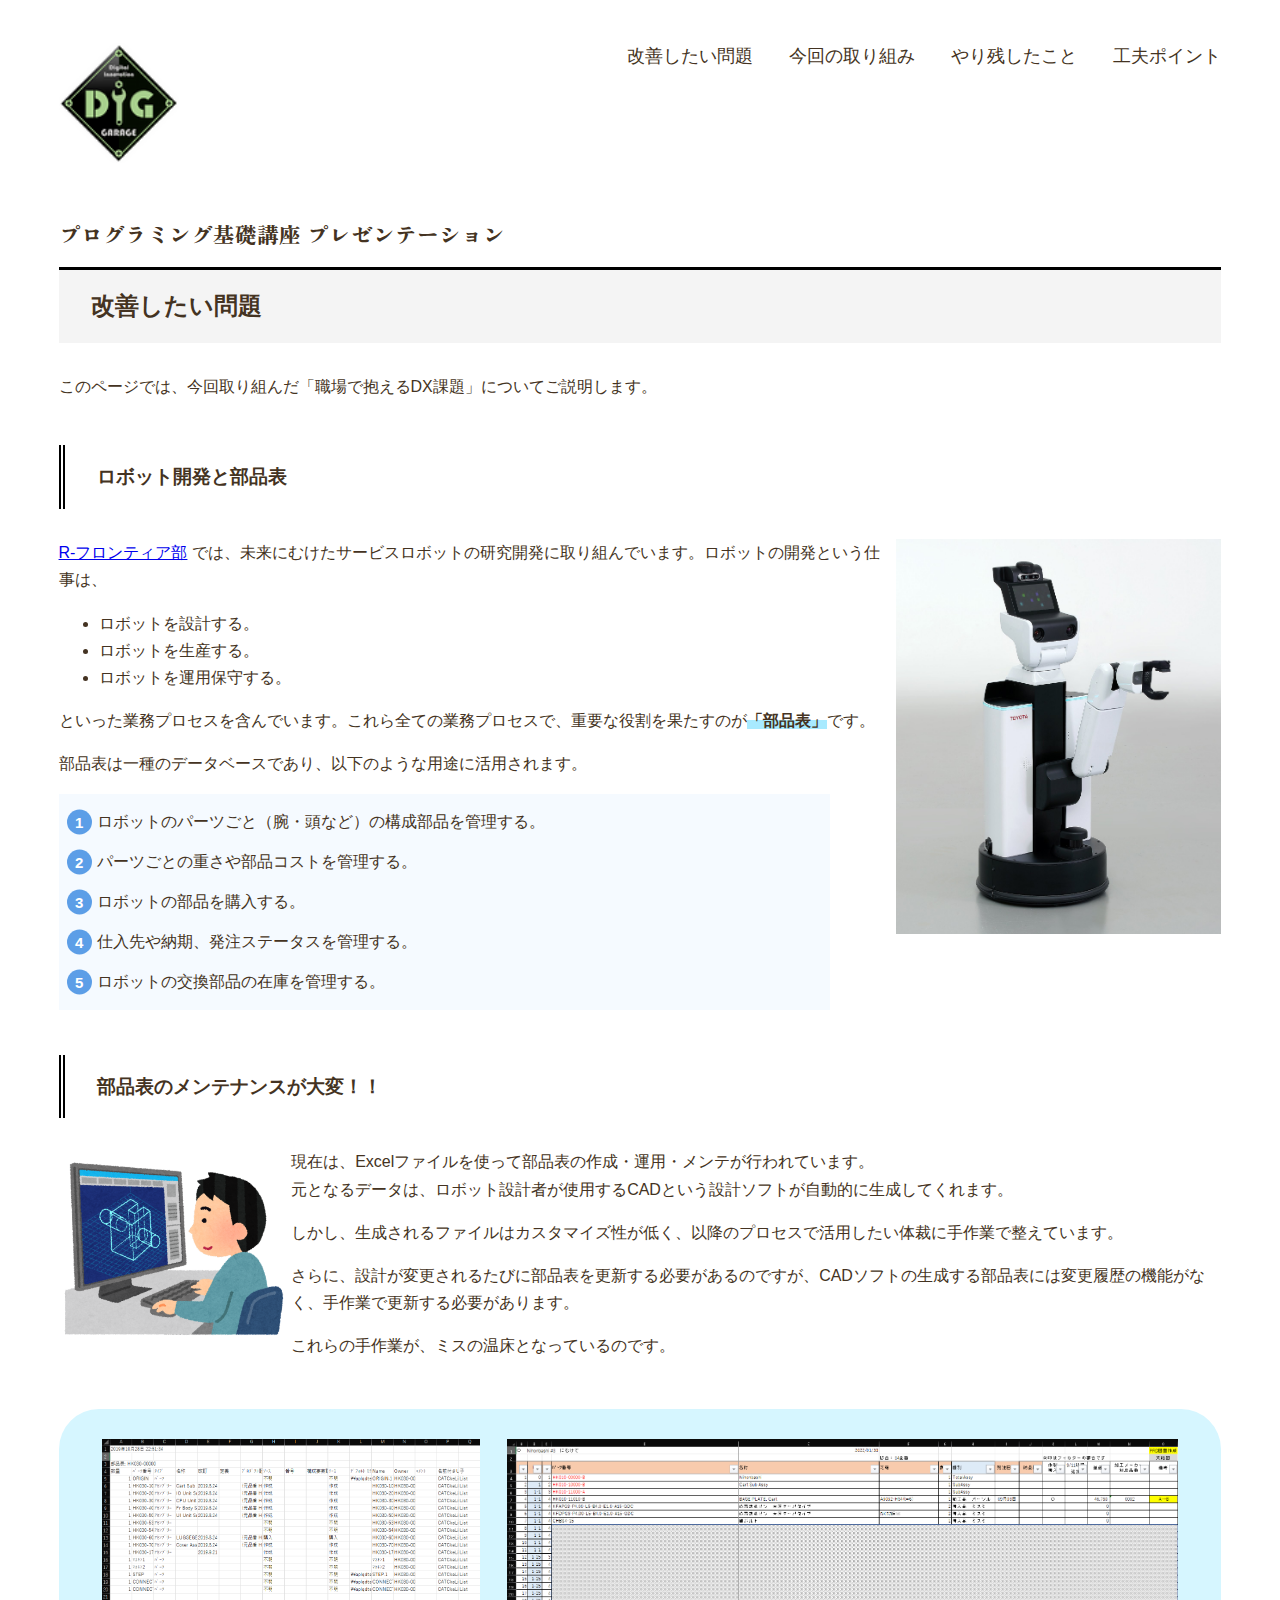
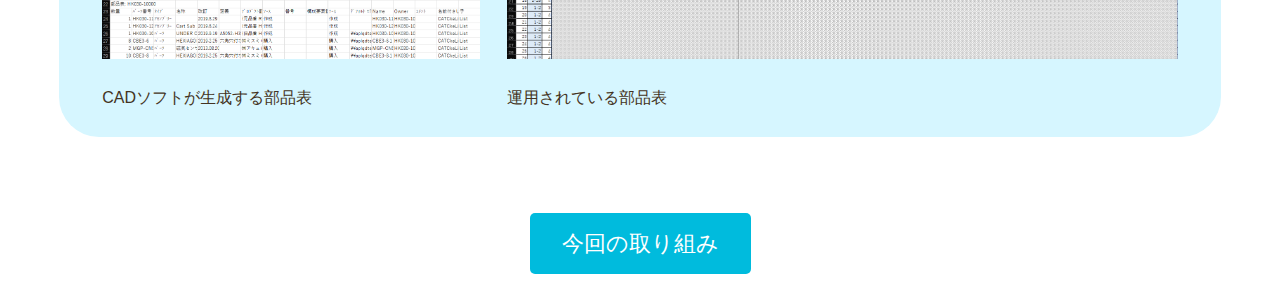
<file: problem.html>
<!DOCTYPE html>
<html lang="ja">
  <head>
    <meta charset="UTF-8" />
    <meta http-equiv="X-UA-Compatible" content="IE=edge" />
    <meta name="viewport" content="width=device-width, initial-scale=1.0" />
    <meta
      name="description"
      content="Digital Innovation Garage プログラミング基礎講座の最終プレゼンページ"
    />

    <!-- CSS -->
    <!-- <link rel="stylesheet" href="https://unpkg.com/ress/dist/ress.min.css" /> -->
    <link rel="preconnect" href="https://fonts.googleapis.com" />
    <link rel="preconnect" href="https://fonts.gstatic.com" crossorigin />
    <link
      href="https://fonts.googleapis.com/css2?family=Zen+Antique&display=swap"
      rel="stylesheet"
    />
    <link rel="stylesheet" href="css/style.css" />

    <title>DIG プログラミング基礎 プレゼン</title>

    <!-- ファビコン -->
    <link
      rel="icon"
      type="image/png"
      href="images/2463094928357_a8c4a4df8d96935ad25b_88.png"
    />
  </head>
</html>
<body>
  <header class="page-header wrapper">
    <h1>
      <a href="index.html"
        ><img
          class="logo"
          src="images/2463094928357_a8c4a4df8d96935ad25b_88.png"
          alt="DIGプレゼンホーム"
      /></a>
    </h1>
    <nav>
      <ul class="main-nav">
        <li><a class="noline" href="problem.html">改善したい問題</a></li>
        <li><a class="noline" href="attempt.html">今回の取り組み</a></li>
        <li><a class="noline" href="next.html">やり残したこと</a></li>
        <li><a class="noline" href="point.html">工夫ポイント</a></li>
      </ul>
    </nav>
  </header>
  <main class="content wrapper">
    <h1 class="title-in-content-page">
      プログラミング基礎講座 プレゼンテーション
    </h1>
    <h2 class="h2-content-title">改善したい問題</h2>
    <p>
      このページでは、今回取り組んだ「職場で抱えるDX課題」についてご説明します。
    </p>

    <h3 class="h3-content-title">ロボット開発と部品表</h3>
    <img src="./images/20190807_01_02.jpg" class="hsr-img" alt="HSR" width="28%" height=auto>
    <p>
      <a class="text-link" href="https://www.toyota.co.jp/jpn/tech/partner_robot/"
        >R-フロンティア部</a
      >
      では、未来にむけたサービスロボットの研究開発に取り組んでいます。ロボットの開発という仕事は、
      <ul>
        <li>ロボットを設計する。</li>
        <li>ロボットを生産する。</li>
        <li>ロボットを運用保守する。</li>
      </ul>
      <p>といった業務プロセスを含んでいます。これら全ての業務プロセスで、重要な役割を果たすのが<span class="under">「部品表」</span>です。</p>
      <p>部品表は一種のデータベースであり、以下のような用途に活用されます。</p>
      <ol>
        <li>ロボットのパーツごと（腕・頭など）の構成部品を管理する。</li>
        <li>パーツごとの重さや部品コストを管理する。</li>
        <li>ロボットの部品を購入する。</li>
        <li>仕入先や納期、発注ステータスを管理する。</li>
        <li>ロボットの交換部品の在庫を管理する。</li>
      </ol>
      <p class="clearRight"></p>
    </p>

    <h3 class="h3-content-title">部品表のメンテナンスが大変！！</h3>
    <img src="./images/job_3d_cad_designer.png" class="cad-img" alt="3D_CAD" width="20%" height=auto>
    <p>現在は、Excelファイルを使って部品表の作成・運用・メンテが行われています。<br>元となるデータは、ロボット設計者が使用するCADという設計ソフトが自動的に生成してくれます。</p>
    <p>しかし、生成されるファイルはカスタマイズ性が低く、以降のプロセスで活用したい体裁に手作業で整えています。</p>
    <p>さらに、設計が変更されるたびに部品表を更新する必要があるのですが、CADソフトの生成する部品表には変更履歴の機能がなく、手作業で更新する必要があります。</p>
    <p>これらの手作業が、ミスの温床となっているのです。</p>
    <p class="clearLeft"></p>
    <div class="img-container" style="margin-top: 50px;">
      <div class="parts-list">
        <img src="./images/original_parts_list.png" alt="original_parts_list" width=auto height="220px">
        <p>CADソフトが生成する部品表</p>
      </div>
      <div class="parts-list">
        <img src="./images/parts_list.png" alt="parts-list" width=auto height="220px">
        <p>運用されている部品表</p>
      </div>
    </div>
  </main>
  <div class="home-content wrapper">
    <a class="button noline" href="attempt.html">今回の取り組み</a>
  </div>
  <!-- /.home-content -->
</body>
</file>
<file: css/style.css>
@charset "UTF-8";

/* 共通部分 
------------------------------------------ */

html {
  font-size: 100%;
}
body {
  font-family: "Yu Gothic Medium", "游ゴシック Medium", YuGothic, "游ゴシック体",
    "ヒラギノ角ゴ Pro W3", sans-serif;
  line-height: 1.7;
  color: #432;
}
/* a {
  text-decoration: none;
} */
img {
  max-width: 100%;
}

/* HEADER 
------------------------------------------ */
.logo {
  width: 120px;
  margin-top: 14px;
}
.main-nav {
  display: flex;
  font-size: 1.1rem;
  text-transform: uppercase;
  margin-top: 34px;
  list-style: none;
}
.main-nav li {
  margin-left: 36px;
}
.main-nav a {
  color: #432;
}
.main-nav a:hover {
  color: #0bd;
}
.page-header {
  display: flex;
  justify-content: space-between;
}
.noline {
  text-decoration: none;
}
.wrapper {
  max-width: 1300px;
  margin: 0 auto;
  padding: 0 4%;
}

/* 大きな背景画像 */
/* .big-bg {
  background-size: cover;
  background-position: center top;
  background-repeat: no-repeat;
}
#home {
  background-image: url(../images/1586177115926.jpeg);
  min-height: 100vh;
}
#home .page-title {
  text-transform: none;
} */

/* HOME 
------------------------------------------ */
.home-content {
  text-align: center;
  margin-top: 7%;
  margin-bottom: 3%;
}
.home-content p {
  font-size: 1.125rem;
  margin: 10px 0 42px;
}

/* 見出し */
.page-title {
  font-size: 3rem;
  font-family: "Zen Antique", serif;
  text-transform: uppercase;
  font-weight: normal;
}
.title-in-content-page {
  font-size: 1.35rem;
  font-family: "Zen Antique", serif;
  text-transform: uppercase;
  font-weight: normal;
}
.h2-content-title {
  padding: 1rem 2rem;
  border-top: 3px solid #000;
  background: #f4f4f4;
  margin-top: 15px;
  margin-bottom: 30px;
}
.h3-content-title {
  padding: 1rem 2rem;
  border-left: 6px double #000;
  margin-top: 45px;
  margin-bottom: 30px;
}

/* ボタン */
.button {
  font-size: 1.375rem;
  background-color: #0bd;
  color: #fff;
  border-radius: 5px;
  margin-top: 10rem;
  margin-bottom: 10px;
  padding: 18px 32px;
}
.button:hover {
  background-color: #0090aa;
}

.btn-flat-border {
  display: inline-block;
  padding: 0.3em 1em;
  margin-bottom: 20px;

  text-decoration: none;
  color: #67c5ff;
  border: solid 2px #67c5ff;
  border-radius: 3px;
  transition: 0.4s;
}

.btn-flat-border:hover {
  background: #67c5ff;
  color: white;
}
/* 画像 */
img.cad-img {
  float: left;
}
img.hsr-img {
  float: right;
}

.clearLeft {
  clear: left;
}
.clearRight {
  clear: right;
}

.img-container {
  display: flex;
  justify-content: space-around;
  background-color: #d6f6ff;
  padding: 30px 30px 10px;
  border-radius: 40px;
}
.img.parts-list {
  margin: 10px;
  padding: 10px;
}

/* 本文 */
.under {
  font-weight: bold;
  background: linear-gradient(transparent 50%, #a8eaff 50%);
}
ol {
  counter-reset: number; /*数字をリセット*/
  list-style-type: none !important; /*数字を一旦消す*/
  padding: 0.5em;
  background: #f5faff;
  width: 65%;
}
ol li {
  position: relative;
  padding-left: 30px;
  line-height: 1.5em;
  padding: 0.5em 0.5em 0.5em 30px;
}

ol li:before {
  /* 以下数字をつける */
  position: absolute;
  counter-increment: number;
  content: counter(number);
  /*以下数字のデザイン変える*/
  display: inline-block;
  background: #5c9ee7;
  color: white;
  font-family: "Avenir", "Arial Black", "Arial", sans-serif;
  font-weight: bold;
  font-size: 15px;
  border-radius: 50%;
  left: 0;
  width: 25px;
  height: 25px;
  line-height: 25px;
  text-align: center;
  /*以下 上下中央寄せのため*/
  top: 50%;
  -webkit-transform: translateY(-50%);
  transform: translateY(-50%);
}
.text-link {
  text-decoration: underline;
}
/* next action page */
.h3-next {
  margin-top: 60px;
  margin-bottom: 20px;
  padding: 0.25em 0.5em; /*上下 左右の余白*/
  color: #494949; /*文字色*/
  background: transparent; /*背景透明に*/
  border-left: solid 5px #7db4e6; /*左線*/
}
/* ポイント */
.h3-point {
  margin-top: 50px;
  margin-bottom: 20px;
  color: #505050; /*文字色*/
  padding: 0.5em; /*文字周りの余白*/
  display: inline-block; /*おまじない*/
  line-height: 1.3; /*行高*/
  background: #dbebf8; /*背景色*/
  vertical-align: middle;
  border-radius: 25px 0px 0px 25px; /*左側の角を丸く*/
}

.h3-point:before {
  content: "●";
  color: white;
  margin-right: 8px;
}

/* 参考リンク */
.h4-ref {
  position: relative;
  display: inline-block;
  margin-top: 20px;
  padding: 0 55px;
}

.h4-ref:before,
.h4-ref:after {
  content: "";
  position: absolute;
  top: 50%;
  display: inline-block;
  width: 45px;
  height: 2px;
  border-top: solid 1px black;
  border-bottom: solid 1px black;
}

.h4-ref:before {
  left: 0;
}
.h4-ref:after {
  right: 0;
}

.point-list {
  margin-left: 40px;
  margin-bottom: 30px;
}
.btn-flat-double-border {
  display: inline-block;
  padding: 0.5em 1em;
  text-decoration: none;
  color: #67c5ff;
  border: double 4px #67c5ff;
  border-radius: 3px;
  transition: 0.4s;
}
.btn-flat-double-border:hover {
  background: #fffbef;
}

/* テーブル */
.table {
  overflow: auto;
  white-space: nowrap;
}
.table-scroll {
  overflow: scroll;
}

/* シンプルリスト */
/* https://saruwakakun.com/html-css/reference/ul-ol-li-design */
.ul-simple {
  box-shadow: 0px 0px 3px silver;
  border: solid 1px whitesmoke;
  padding: 0.5em 1em 0.5em 2.3em;
  position: relative;
  background: #fafafa;
}

.ul-simple .li-simple {
  line-height: 1.5;
  padding: 0.5em 0;
  list-style-type: none !important;
}

.ul-simple .li-simple:before {
  font-family: "Font Awesome 5 Free";
  content: "\f0da";
  position: absolute;
  font-weight: 1000;
  left: 1em; /*左端からのアイコンまで*/
  color: rgba(105, 105, 105, 0.459); /*アイコン色*/
}

.table-total {
  border-collapse: collapse;
  border: solid 2px orange; /*表全体を線で囲う*/
}

.add-lists {
  color: blue;
}
.deleted-lists {
  text-decoration: line-through;
  color: red;
}
</file>
